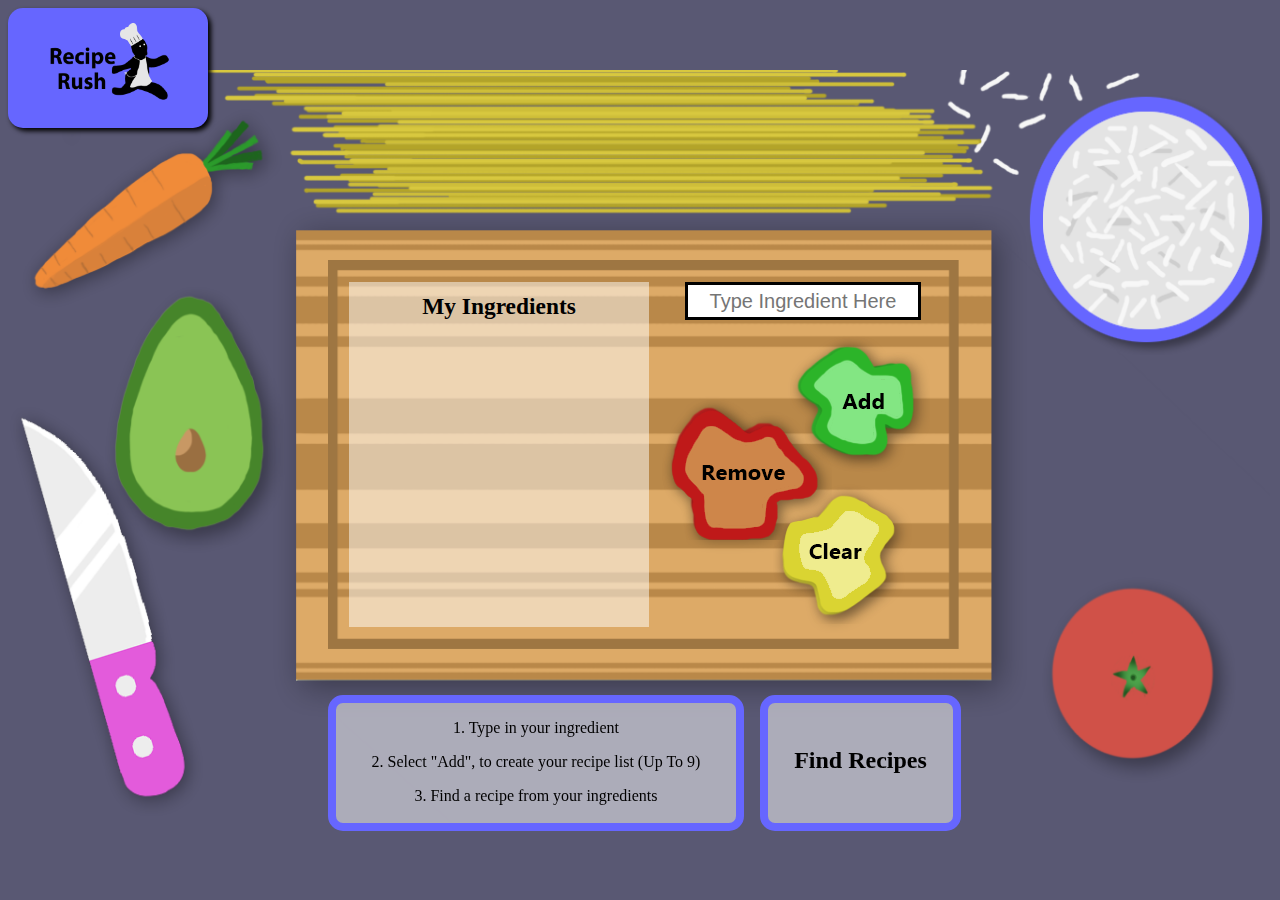
<file: index.html>
<!DOCTYPE html>
<html>
	<head lang="en">
		<meta charset="UTF-8">
		<title>Recipe Rush - Home Page</title>
		
		<!--~~~~~~~~~~~~~~~~~~~~~~~~~~~~~ Style ~~~~~~~~~~~~~~~~~~~~~~~~~~~~~-->
		<link rel="stylesheet" type="text/css" href="Style.css" title="style" />
		<link href='https://fonts.googleapis.com/css?family=Signika' rel='stylesheet' type='text/css'>
		<link rel="icon" type="image/png" href="http://reciperush.azurewebsites.net/static/icon.png">


		<!--~~~~~~~~~~~~~~~~~~~~~~~~~~~~~ Javascript ~~~~~~~~~~~~~~~~~~~~~~~~~~~~~-->
		<script type="text/javascript" src="http://ajax.googleapis.com/ajax/libs/jquery/1.11.2/jquery.min.js"></script>
		<script type="text/javascript" src="homePage.js"></script>
		<script type="text/javascript" src="autoComplete.js"></script>
		<script type="text/javascript" src="page2.js"></script>
	</head>
	<body>
		<div id=headerBar>
			<a id="logoUrl" href="http://reciperush.azurewebsites.net">
			<img src="static/RecipeRush.png" class ="logo" alt="RecipeRushLogo  - Link to home page"></a>
		</div>
		<!--~~~~~~~~~~~~~~~~~~~ The chopping board that holds all the ingredients and the buttons ~~~~~~~~~~~~~~~~~~~-->
		<div id=choppingBoard>
			<div id=searchBar>
				<!--~~~~~~~~~ The search bar that you use to search ingredients ~~~~~~~~~-->
				<input type="text" id=searchBox name="search" maxlength="20" placeholder="Type Ingredient Here" list="dropDown"/>

				<datalist id="dropDown">
                    <!-- Blank but will contain text from autocomplete-->

                </datalist>
			</div>
			<div id=iAdded>
				<h3 class=ingredientsHeaderText>My Ingredients</h3>
				<!--~~~~~~~~~~~~~~~~~~~ Going to use a list here as example data ~~~~~~~~~~~~~~~~~~~-->
				<ul class="removalCaller">

				</ul>
			</div>
			<!-- ~~~~~~~~~ Three peppers acting as an 'add' buuton, 'remove' button and a 'clear' button ~~~~~~~~~-->
			<div id=addPepper>

			</div>
			<div id=removePepper>
			
			</div>
			<div id=clearPepper>
				
			</div>
			<!--~~~~~~~~~~~~~~~~~~~ Help box to show you how to work the ingredient search ~~~~~~~~~~~~~~~~~~~-->
			<div id=helpBox>
				<p>1. Type in your ingredient</p>
				<p>2. Select "Add", to create your recipe list (Up To 9)</p> <!-- Three help points -->
				<p>3. Find a recipe from your ingredients</p>
			</div>

				<!--~~~~~~~~~ Button to find recipes which will take you to the next page - 'page2' ~~~~~~~~~-->
				<div id=findRecipes onclick="fillURL()">
					<p class=findRecipeText>Find Recipes</p>
				</div>

		</div>
	</body>
</file>
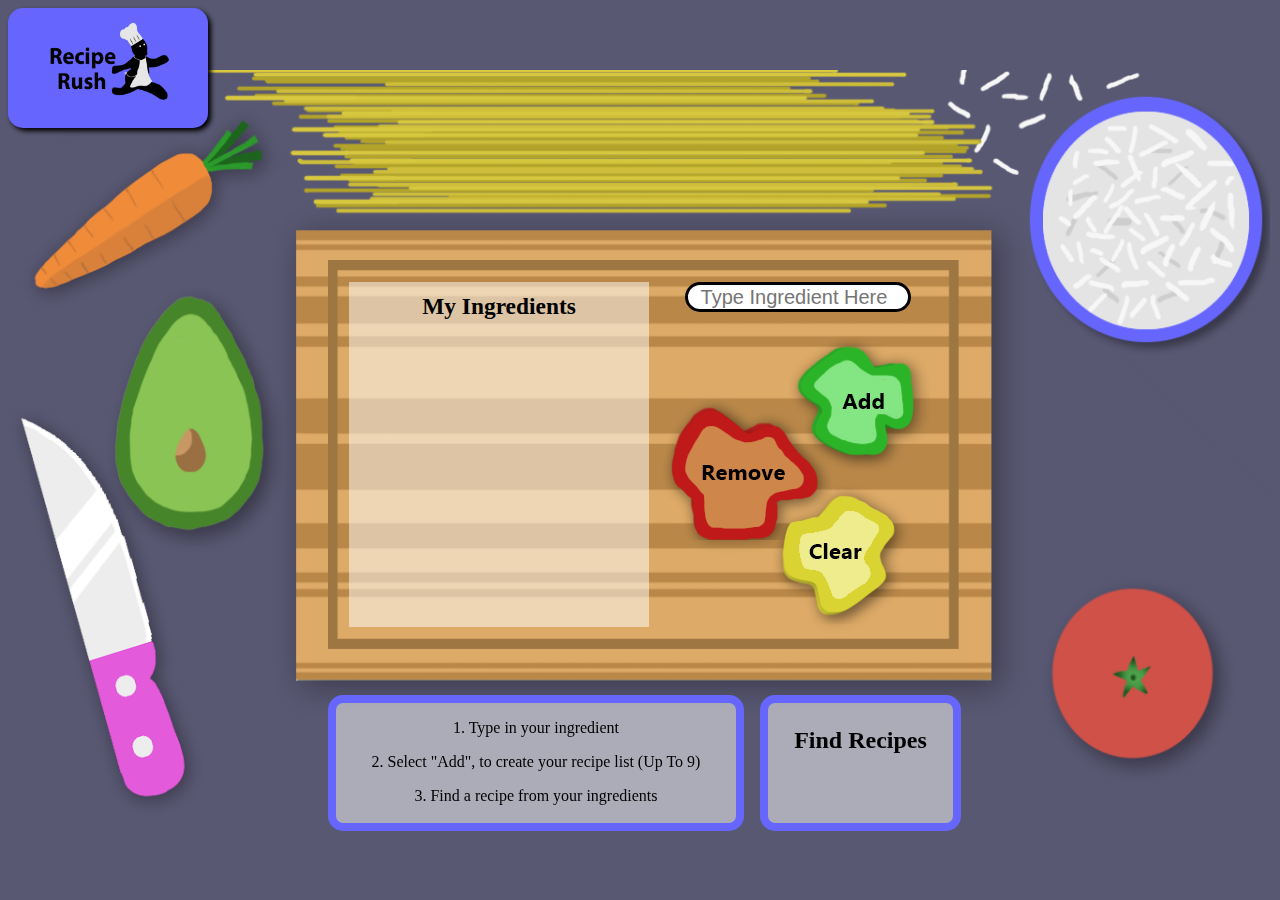
<file: homePage.html>
<!DOCTYPE html>
<html>
	<head lang="en">
		<meta charset="UTF-8">
		<title>Deployment Test</title>
		
		<!--Style-->
		<link rel="stylesheet" type="text/css" href="Style.css" title="style" />
		<link href='https://fonts.googleapis.com/css?family=Signika' rel='stylesheet' type='text/css'>
	    
		<!--Javascript-->
		<script src="http://ajax.googleapis.com/ajax/libs/jquery/1.11.2/jquery.min.js"></script>
		<script src="homePage.js"></script>
	</head>
	<body>
		<div id=headerBar>
			<img src="static/RecipeRush.png" class ="logo" alt="RecipeRushLogo">
		</div>
		<div id=choppingBoard>
			<div id=searchBar>
				<input type="search" id=searchBox name="search" placeholder="Type Ingredient Here"/>
				<!--<input type="submit" value="Add Ingredient" />-->
			</div>
			<div id=iAdded>
				<h3>My Ingredients</h3>
				<!-- Going to use a list here as example data -->
				<ul>

				</ul>
			</div>

			<div id=addPepper>

			</div>
			<div id=removePepper>
			
			</div>
			<div id=clearPepper>
				
			</div>
			<div id=helpBox>
				<p>1. Type in your ingredient</p>
				<p>2. Select "Add", to create your recipe list (Up To 9)</p>
				<p>3. Find a recipe from your ingredients</p>
			</div>
			
			<a href=page2.html>
				<div id=findRecipes>
					<p>Find Recipes</p>
				</div>
			</a>
			
			<!--<div id=moveI>
				<img src="arrow_left.png" class ="arrow" alt="Left Arrow">
				<img src="arrow_right.png" class ="arrow" alt="Right Arrow">
			</div>-->
			<!--<div id=iToAdd>
				<h2>Ingredient to Add</h2>
				<!-- Going to use a list here as example data
				<ul>
					<li>Fish</li>
					<li>Fish Fingers</li>
					<li>Fish Sticks</li>
					<li>Fish Terrine</li>
					<li>Fish Zest</li>
				</ul>
			</div>-->
		</div>
	</body>
</file>
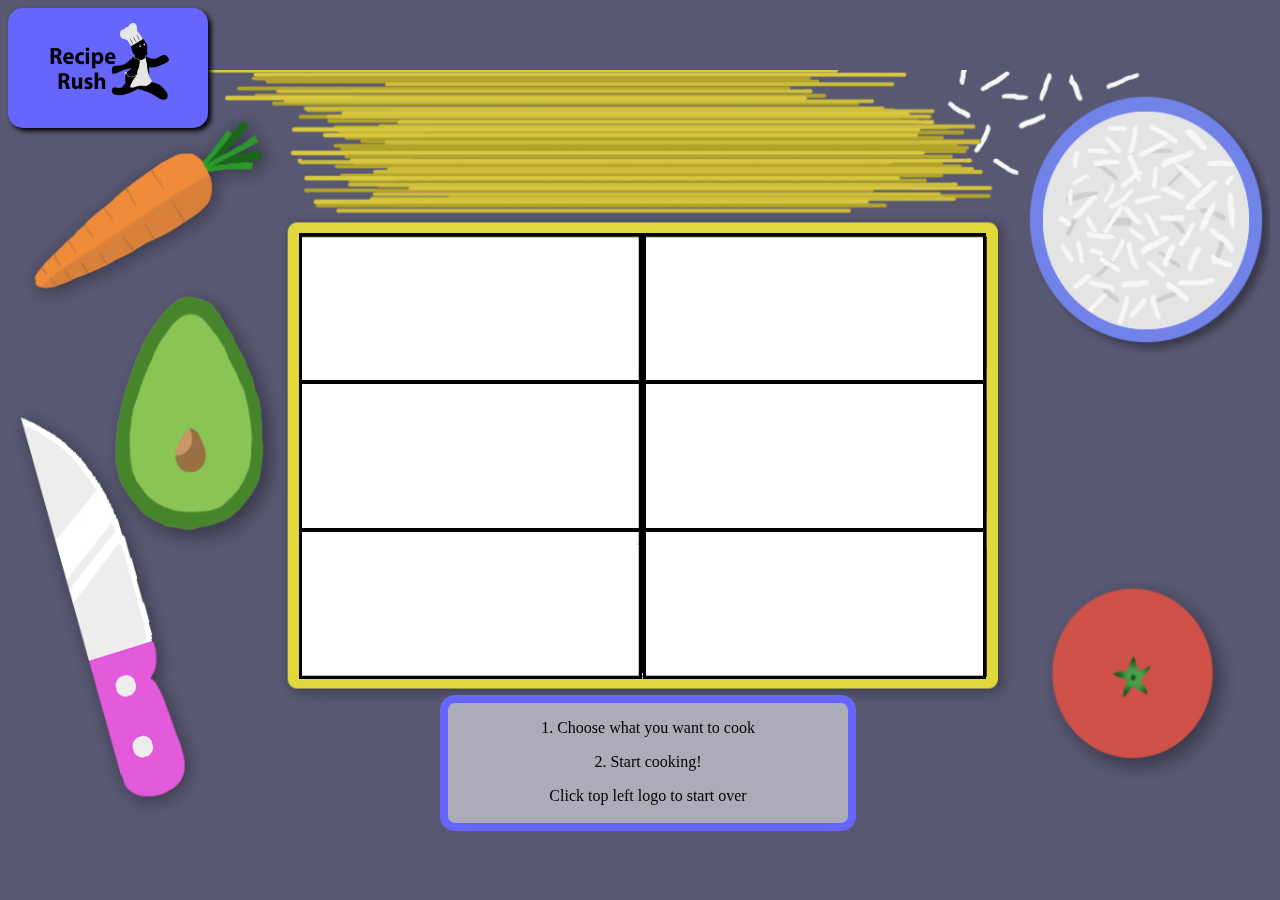
<file: page2.html>
<!DOCTYPE html>
<html> 
	<head lang="en">
	    <meta charset="UTF-8">
	    <link rel="stylesheet" type="text/css" href="Style.css" title="style" /> <!--~~~~ Reference to style sheet ~~~~-->
		<link rel="icon" type="image/png" href="http://reciperush.azurewebsites.net/static/icon.png">
		<script src="https://ajax.googleapis.com/ajax/libs/jquery/1.12.0/jquery.min.js"></script>
		<script type="text/javascript" src="page2.js"></script>
		<title>Recipe Rush - Choose Recipe</title>
	</head>
	<body>
	    <div id=headerBar>
			<a href="http://reciperush.azurewebsites.net">
			<img src="static/RecipeRush.png" class ="logo" alt="RecipeRushLogo  - Link to home page"></a> <!--~~~~~~~~~~~ Logo ~~~~~~~~~~~-->
		</div>
	    <div id="PageContainer">
		    <div id="Book">
		    	<!--~~~~~~~~~~~ Book showing available recipes to pick  - three per page ~~~~~~~~~~~-->
		    	<!--~~~~~~~~~~~~~~~~~~~~~~~~~~~~~ Left page ~~~~~~~~~~~~~~~~~~~~~~~~~~~~~-->
		    	<ul id="LeftPage2">
					<!--~~~~~~~~~~~~Top Left Recipe~~~~~~~~~~~~-->
					<li class="RecipeSelection">
			      			<div id="leftTopRecipe" onclick="fillURLid1()" class="FoodRecipeSectionPage2">
								<div id="FoodId1" class="FoodId"></div>
								<div id="FoodPic1" class="FoodPic"></div>
								<div id="FoodTitle1" class="FoodTitle"></div>
				      			<div id="IngredientsMissing1" class="IngredientsMissing"></div>
								<div id="IngredientsUsed1" class="IngredientsUsed"></div>
								<div id="FoodLikes1" class="FoodLikes"></div>
								<div id="FoodCookingTime1" class="FoodCookingTime"></div>
				      		</div>
			 	   	</li>
					<!--~~~~~~~~~~Middle Left Recipe~~~~~~~~~~~-->
					<li class="RecipeSelection">
							<div id="leftMiddleRecipe" onclick="fillURLid2()" class="FoodRecipeSectionPage2">
								<div id="FoodId2" class="FoodId"></div>
								<div id="FoodPic2" class="FoodPic"></div>
								<div id="FoodTitle2" class="FoodTitle"></div>
								<div id="IngredientsMissing2" class="IngredientsMissing"></div>
								<div id="IngredientsUsed2" class="IngredientsUsed"></div>
								<div id="FoodLikes2" class="FoodLikes"></div>
								<div id="FoodCookingTime2" class="FoodCookingTime"></div>
							</div>
					</li>
					<!--~~~~~~~~~~Bottom Left Recipe~~~~~~~~~~~-->
					<li class="RecipeSelection">
						<div id="leftBottomRecipe" onclick="fillURLid3()" class="FoodRecipeSectionPage2">
							<div id="FoodId3" class="FoodId"></div>
							<div id="FoodPic3" class="FoodPic"></div>
							<div id="FoodTitle3" class="FoodTitle"></div>
							<div id="IngredientsMissing3" class="IngredientsMissing"></div>
							<div id="IngredientsUsed3" class="IngredientsUsed"></div>
							<div id="FoodLikes3" class="FoodLikes"></div>
							<div id="FoodCookingTime3" class="FoodCookingTime"></div>
						</div>
				</li>
			    </ul>

			    <!--~~~~~~~~~~~~~~~~~~~~~~~~~~~~~ Right Page ~~~~~~~~~~~~~~~~~~~~~~~~~~~~~-->
				<!--~~~~~~~~~~~~Top Right Recipe~~~~~~~~~~~~-->
			    <ul id="RightPage2">
			    	<li class="RecipeSelection">
							<div id="rightTopRecipe" onclick="fillURLid4()" class="FoodRecipeSectionPage2">
								<div id="FoodId4" class="FoodId"></div>
								<div id="FoodPic4" class="FoodPic"></div>
								<div id="FoodTitle4" class="FoodTitle"></div>
								<div id="IngredientsMissing4" class="IngredientsMissing"></div>
								<div id="IngredientsUsed4" class="IngredientsUsed"></div>
								<div id="FoodLikes4" class="FoodLikes"></div>
								<div id="FoodCookingTime4" class="FoodCookingTime"></div>
							</div>
			 	   	</li>

					<!--~~~~~~~~~~~~Middle Right Recipe~~~~~~~~~~~~-->
					<li class="RecipeSelection">
							<div id="rightMiddleRecipe" onclick="fillURLid5()" class="FoodRecipeSectionPage2">
								<div id="FoodId5" class="FoodId"></div>
								<div id="FoodPic5" class="FoodPic"></div>
								<div id="FoodTitle5" class="FoodTitle"></div>
								<div id="IngredientsMissing5" class="IngredientsMissing"></div>
								<div id="IngredientsUsed5" class="IngredientsUsed"></div>
								<div id="FoodLikes5" class="FoodLikes"></div>
								<div id="FoodCookingTime5" class="FoodCookingTime"></div>
							</div>
			 	   	</li>

					<!--~~~~~~~~~~~~Bottom Right Recipe~~~~~~~~~~~~-->
			 	   	<li class="RecipeSelection">
							<div id="rightBottomRecipe" onclick="fillURLid6()" class="FoodRecipeSectionPage2">
								<div id="FoodId6" class="FoodId"></div>
								<div id="FoodPic6" class="FoodPic"></div>
								<div id="FoodTitle6" class="FoodTitle"></div>
								<div id="IngredientsMissing6" class="IngredientsMissing"></div>
								<div id="IngredientsUsed6" class="IngredientsUsed"></div>
								<div id="FoodLikes6" class="FoodLikes"></div>
								<div id="FoodCookingTime6" class="FoodCookingTime"></div>
							</div>
			 	   	</li>
			    </ul>
			    <div class="clr"></div>
		    </div>
			<div id=helpBoxPage2>
				<p>1. Choose what you want to cook</p>
				<p>2. Start cooking!</p> <!-- Three help points -->
				<p>Click top left logo to start over</p>
			</div>
		    <!--~~~~~~~~~~~~~~~~~~~~~~~~~~~~~ Button to move forward to next set of recipes ~~~~~~~~~~~~~~~~~~~~~~~~~~~~~
		    <div id=ForwarBookButton>
		    	<a href="page2.html">
					<img src="http://www.clker.com/cliparts/I/Q/b/J/k/U/black-arrow-hi.png" alt="Arrow Right">
				</a>
		    </div> -->
		    <!--~~~~~~~~~~~~~~~~~~~ Button to move back to home page to select more ingredients~~~~~~~~~~~~~~~~~~~ -->
			<!--<div id=Page2BackPageButtons>
		    	<a href="index.html">
					<img src="static/ArrowLeft.png" alt="Go Back!">
				</a>
		    </div>-->
		</div>
	</body>
</html>
</file>
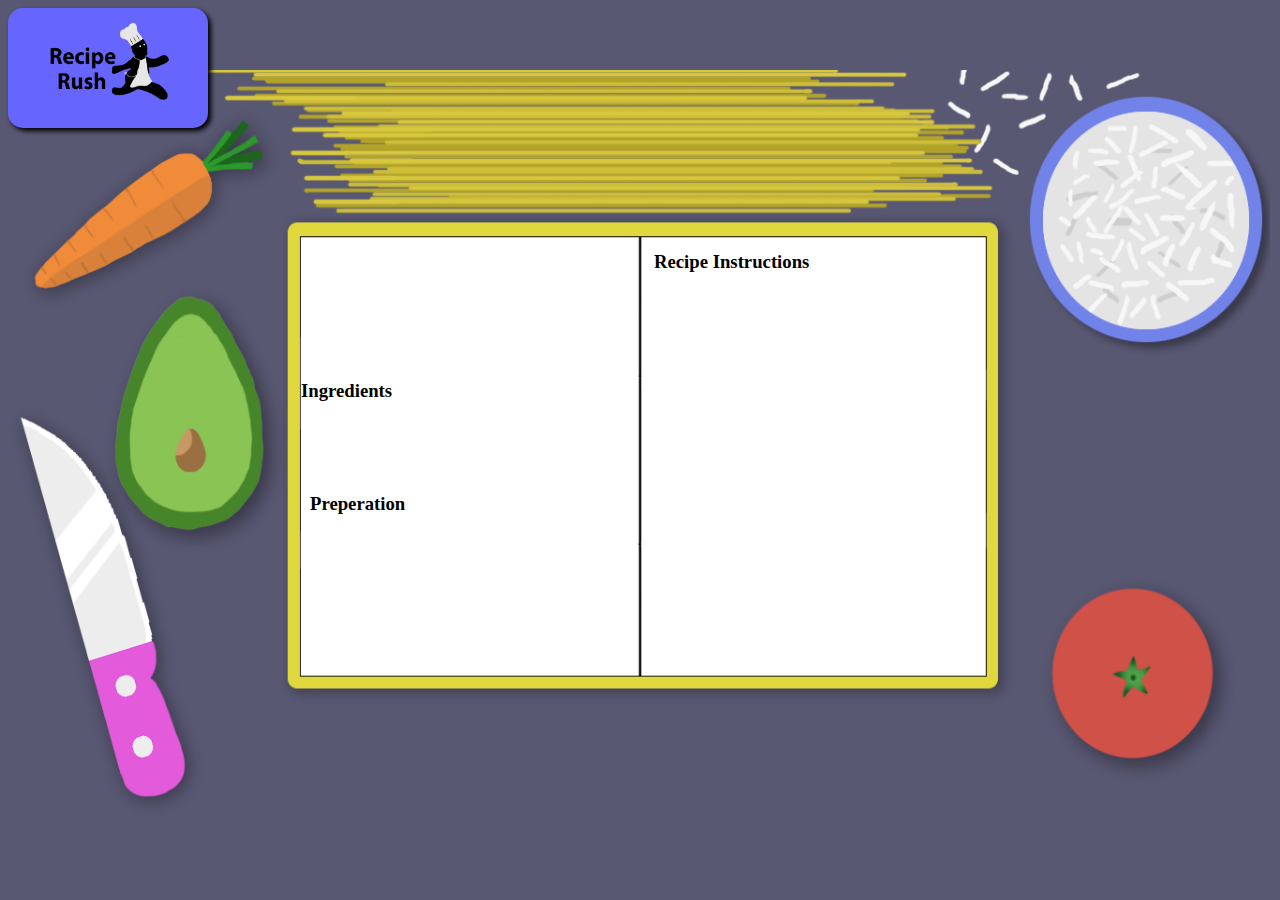
<file: page3.html>
<!DOCTYPE html>
<html lang="en">
<head>
    <meta charset="UTF-8">
    <link rel="stylesheet" type="text/css" href="Style.css" title="style"/> <!--Link to Style Sheet-->
    <link rel="icon" type="image/png" href="http://reciperush.azurewebsites.net/static/icon.png">
    <script src="https://ajax.googleapis.com/ajax/libs/jquery/1.12.0/jquery.min.js"></script>
    <script type="text/javascript" src="page3.js"></script>
    <title>Recipe Rush - The Recipe</title>
</head>
<body>
    <div id=headerBar>
        <a href="http://reciperush.azurewebsites.net">
		<img src="static/RecipeRush.png" class ="logo" alt="RecipeRushLogo - Link to home page"></a>
	</div>
    <div id="PageContainer">
        <div id="Book">

            <!--~~~~~~~~~~~~~~~~~~~~~~~~~Left Page~~~~~~~~~~~~~~~~~~~~~~~~~~~~~-->
            <ul id="LeftPage3">
                <div id="LeftPage3Upper">
                    <div id="FoodPicFinal" class="FoodPic"></div>
                    <div id="FoodTitleFinal"></div>
                </div>
                <div id="LeftPage3Middle">
                    <h3>Ingredients</h3>
                    <div id="IngredientsFinal"></div>
                </div>
                <div id="LeftPage3Lower">
                    <h3>Preperation</h3>
                    <div id="FoodPrepFinal" class="FoodPrep"></div>
                </div>
            </ul>
            <!--~~~~~~~~~~~~~~~~~~~~~~~~~Right Page~~~~~~~~~~~~~~~~~~~~~~~~~~~~~-->
            <ul id="RightPage3">
                    <h3> Recipe Instructions </h3>
                        <div id="FoodInstructionsFinal" class ="FoodInstructions"></div>
            </ul>
            <div id="FoodCookingTimeFinal" class="FoodCookingTime"></div>
            <div class="clr"></div>
        </div>
        <!--~~~~~~~~~~~~~~~~~~~~~~~~~~~~~ To go back a page ~~~~~~~~~~~~~~~~~~~~~~~~~~~~~-->
        <!--<div id=Page3BackPageButtons>
		   	<a href="page2.html">
				<img src="static/ArrowLeft.png" alt="Go Back!">
			</a>
	    </div>-->
    </div>
</body>
</html>
</file>
<file: Style.css>
/*Body containing backgroud colour and the font*/
body {
    background-color: #595873;
    font-family: "Myriad Pro", "Gill Sans", "Gill Sans MT";
}

/*The container holding the positioning of the website*/
#PageContainer{
    background-color: #595873;
    display: inline-block;
    position: fixed;
    top:0;
    bottom:0;
    left:0;
    right:0;
    margin:auto;
    background-image: url("static/BookGraphicFoodSite.png");
    background-position: 50% 50%;
    background-repeat: no-repeat;
    width: 1260px;
    height: 760px;
    background-size: 1280px 760px;

}
/*The Book image holding the different recipes found*/
#Book{
    /*New Book Margin*/
    height: 440px;
    width: 686px;
    position: absolute;
    top: 167px;
    left: 290px;

}
/*The left page of the book*/
#LeftPage2{
    position:absolute;
    top: -4px;
    left: -1px;
    width: 340px;
    height: 440px;
    padding: 0px;
    margin: 0px;
    border-right: 5px black solid;

}
/*The right page of the book*/
#RightPage2{
    position: absolute;
    top: -4px;
    left: 343px;
    width:340px;
    height: 440px;
}
/*The left page of the book*/
#LeftPage3{
    position:absolute;
    top: -2px;
    left: 1px;
    width: 336px;
    height: 440px;
}
/*The right page of the book*/
#RightPage3{
    position: absolute;
    top: 3px;
    left: 343px;
    width:340px;
    height: 415px;
}

#FoodTitleFinal{
    font-size: 26px;
    font-weight: bold;
    text-align: center;
}

#FoodTitleFinal{
    padding: 1px;
}


#LeftPage3Upper{
    height: 140px;
}

#IngredientsFinal{
    padding-left: 10px;
    overflow: scroll;
    overflow-x: hidden;
    height: 80px;
}


#FoodInstructionsFinal{
    height: 370px;
    overflow-y: auto;
    overflow-x: hidden;
}

#LeftPage3Middle h3{
    margin-top: 5px;
    padding: 0px;
}

#LeftPage3Lower h3 {
    margin-left: -12px;
}

#LeftPage3Lower{
    padding-left: 10px;
    height: 210px;

}

#FoodPrepFinal{
    height: 140px;
    overflow-y: auto;
    overflow-x: hidden;
}


/*Unordered List*/
ul {
    list-style-type: none;
    padding: 0px;
    height: 436px;
    margin:0px;
}


/*Ordered List*/
li a {
    display: block;
    color: black;
    font-weight: bold;
    text-decoration: none;
}

/* Change the link color to lightgrey on hover */
li a:hover {
    background-color: lightgrey;
}


/*The list of ingredients already owned*/
#IngredientsAlready{
    height: 144px;
    padding-left:5px;
    padding-right:5px;
    margin-top:-13px;
    outline: 1px solid black;
	background-color: #ccffcc;
}
/*The list of ingredients */
#IngredientsNeeded{
    height: 144px;
    padding-left:5px;
    padding-right:5px;
    margin-top:-13px;
    outline: 1px solid black;
	background-color:#ffcccc;
}

/*List of ingredients already owned - ones typed in*/
.IngredientsAlready{
    text-align: center;
}
/*Ingredients missing*/
.IngredientsNeeded{
    text-align: center;
}
/*Store to nearest ingredients missing*/
#store{
    padding-left:5px;
    padding-right:5px;
    outline: 1px solid black;
    float: left;
    height: 104px;
    width:140px;
    margin-top:10px;
    text-align: center;
}
/*Map of nearest store*/
#map{
    padding-left:5px;
    padding-right:5px;
    outline: 1px solid black;
    float: right;
    height: 103px;
    width: 140px;
    margin-top: 10px;
}

#map img{
	width:140px;
	height:100px;
}

.MapPhoto{
	width:140px;
	height:100px;
}
/*Cooking info*/
#cookinfo{
    margin-top: 0px;
}
/*Image of the food used as example*/
.FoodPic img{
    margin-top: 2px;
    float:left;
    width: 140px;
    height: 140px;
    margin-right: 10px;
}
/*Title of recipe food*/
.FoodTitle {
    margin: 0px;
    font-size: 12px;
    text-align: left;
}

/*.clr{
    clear:both;
    font-size:0;
}*/
/*Image of back button*/
#BackPageButtons img{
    padding: 0px;
    margin-top: -70px;
    margin-left: -775px;
    width: 60px;
    height: auto;
}

h6{
    margin: 5px;
}

.FoodRecipeSectionPage3{
    margin-top: -24px;
    height: 144px;
    width: 323px;
}

.FoodRecipeSectionPage2{
    height: 144px;
    width:337px;
    margin-top: 0px;
    padding-right: 0px;
}
/*Font size and positioning of ingredients*/
.IngredientsMissing{
    margin-top: 0px;
    font-size: 14px;
    text-align: center;
}

/*Recipe positioning and font*/
.IngredientsUsed {
    margin-top: -18px;
    font-size: 14px;
    text-align: center;
}

.IngredientsUsed p .more{
    color:#4d94ff;
}

.FoodLikes{
    margin-top: -5px;
    font-size: 16px;
    text-align: center;
    color:#4d94ff;
}

/*Cooking time positioning and font*/
.FoodCookingTime{
    float:right;
    font-size: 12px;
    position: relative;
    margin-top: -25px;
    margin-bottom:0px;
    margin-right: 7px;
    height:23px;
}
/*Forward button image*/
#ForwarBookButton img{
    position: absolute;
    padding: 0px;
    margin-top: -250px;
    margin-left: 1030px;
    width: 100px;
    height: auto;
}

#Page2BackPageButtons img{
    padding: 0px;
    margin-top: -25px;
    margin-left: 200px;
    width: 60px;
    height: auto;
}

#Page3BackPageButtons img{
    padding: 0px;
    margin-top: -50px;
    margin-left: 200px;
    width: 60px;
    height: auto;
}
/*Header bar positioning and font*/
#headerBar{
	position: fixed;
	z-index: 100;
	top: 8px;
	left: 8px;
	width: 200px;
	height: 120px;
	background-color: #6666ff;
	border-color: #6666ff;
	border-width: 8px;
	border-radius: 15px;
	-moz-border-radius:15px;
	-webkit-border-radius:15px;
	box-shadow: 3px 3px 5px black;
}
/*Logo*/
.logo{
	height: 155px;
	width: 200px;
    margin-top: -5px;
}

/*Makes logo selectable as a block, fixes slight issues of size*/
#headerBar a{
    display: block;
    width: 200px;
    height: 120px;
}

#foodRecipeSectionPage2 a{
    position: relative;
    display: block;
    height: 140px;

}

/*~~~~~~~~~~~~~~~~~~~~~~~~~~~~~~~~~~Home Page~~~~~~~~~~~~~~~~~~~~~~~~~~~~~~~~~~~~~*/
/* Author: William Haynes*/
/*The page excluding the BLACKGROUND*/
#choppingBoard{
    background-color: #595873;
    display: inline-block;
    position: fixed;
    top:0;
    bottom:0;
    left:0;
    right:0;
    margin:auto;
    background-image: url("static/TableGraphicFoodSite.png");
    background-position: 50% 50%;
    background-repeat: no-repeat;
    width: 1260px;
    height: 760px;
    background-size: 1280px 760px;
	}
/*
	::-webkit-scrollbar { 
    display: none; 
	}*/
	
/*Top Bar, includes Search Textbox and a Search Button*/
#searchBar{
	width: 200px;
	height: 115px;
	position: absolute;
	top: 212px;
	left: 675px;
	/*background-color: yellow;*/
	text-align: center;				/*Centres horizontally the find Ingredient Bar*/


}
input[type="search"]{
	height: 50px;
	width: 240px;
	/*Rounded corners on search bar*/
	border-radius: 15px;
	-moz-border-radius:15px;
	-webkit-border-radius:15px;
	text-align: center;
	font-size: 120%;
	padding-left: 12px;
}

/*LHS "Ingredients Added Box*/
#iAdded{
	font-family: "Myriad Pro", "Gill Sans", "Gill Sans MT";
	width: 300px;
	height: 345px;
	position: absolute;
	top: 212px;
	left: 339px;
	background-color: hsla(0,100%, 100%, 0.5);
	text-align: center;
	font-size: 125%;
}

/*Central Box containing left and right arrows*/
#moveI{
	width: 80px;
	height: 345px;
	position: absolute;
	top: 115px;
	left: 300px;
	padding-top: 82px;
	/*background-color: blue;*/
}
/*Add pepper - to add ingredients to the list*/
#addPepper{
	background-image: url(static/GreenTWo.png);
	background-repeat: no-repeat;
	height: 140px;
	width: 140px;
	position: absolute;
	top: 266px;
	left: 780px;
    z-index: 1;
}
#addPepper:hover{
	background-image: url(static/Green.png);
	cursor: crosshair;
    z-index: 0;
}
/*Remove pepper - to remove ingredients to the list*/
#removePepper{
	background-image: url(static/RedTwo.png);
	background-repeat: no-repeat;
	height: 140px;
	width: 170px;
	position: absolute;
	top: 330px;
	left: 652px;
    z-index: 1;
}

#removePepper:hover{
	background-image: url(static/Red.png);
	cursor: crosshair;
    z-index: 0;
}
/*Clear pepper - to clear the ingredients*/
#clearPepper{
	background-image: url(static/YellowTwo.png);
	background-repeat: no-repeat;
	height: 140px;
	width: 140px;
	position: absolute;
	top: 414px;
	left: 763px;
    z-index: 1;
}

#clearPepper:hover{
	background-image: url(static/Yellow.png);
	cursor: crosshair;
    z-index: 0;
}
/*Positioning of the help box*/
#helpBox{
	position: absolute;
	top: 625px;
	left: 318px;
	width: 400px;
	height: 120px;
	text-align: center;
	background-color: hsla(0,100%, 100%, 0.5);
	border-style: solid;
	border-color: #6666ff;
	border-width: 8px;
	border-radius: 15px;
	-moz-border-radius:15px;
	-webkit-border-radius:15px;
}
/*Button to find recipes based on ingredients added*/
#findRecipes{
	/*AJ Added code*/
	color: black;
	font-weight: bold;
    	text-decoration: none;
	font-size: 150%;
	
	position: absolute;
	top: 625px;
	left: 750px;
	width: 185px;
	height: 120px;
	text-align: center;
	background-color: hsla(0,100%, 100%, 0.5);
	border-style: solid;
	border-color: #6666ff;
	border-width: 8px;
	border-radius: 15px;
	-moz-border-radius:15px;
	-webkit-border-radius:15px;
}


.findRecipeText{
	padding-top: 20px;
}
h3{
padding: 11px;
margin: 0px;
}

#dropDown{
    list-style-type: none;
    margin: 0px;
    padding: 0px;
    width: 255px;
    position: relative;
}

#searchBox{
    height: 30px;
    width: 226px;
    font-size: 20px;
    text-align: center;

    border-style: solid;
    border-color: black;
    border-width: 3px;

}

/*Page two modifications by William Haynes 28/04/16*/

/*Positioning of the help box for page 2*/
#helpBoxPage2{
    position: absolute;
    top: 625px;
    left: 430px;
    width: 400px;
    height: 120px;
    text-align: center;
    background-color: hsla(0,100%, 100%, 0.5);
    border-style: solid;
    border-color:  #6666ff;
    border-width: 8px;
    border-radius: 15px;
    -moz-border-radius:15px;
    -webkit-border-radius:15px;
}

/*Left Page*/
#leftTopRecipe{
    position: absolute;
    top: 0px;
    padding: 0px;
    margin: 0px;
    border: 3px solid black;
}

#leftMiddleRecipe{
    position: absolute;
    top: 148px;
    padding: 0px;
    margin: 0px;
    border: 3px solid black;
}
#leftBottomRecipe{
    position: absolute;
    top: 296px;
    padding: 0px;
    margin: 0px;
    border: 3px solid black;
}


/*Right Page
/*Left Page*/
#rightTopRecipe{
    position: absolute;
    top: 0px;
    padding: 0px;
    margin: 0px;
    border: 3px solid black;
}

#rightMiddleRecipe{
    position: absolute;
    top: 148px;
    padding: 0px;
    margin: 0px;
    border: 3px solid black;
}
#rightBottomRecipe{
    position: absolute;
    top: 296px;
    padding: 0px;
    margin: 0px;
    border: 3px solid black;
}

.FoodRecipeSectionPage2:hover{
    background: gainsboro;
}

/*Fixes cooking time to bottom right corner of the recipe*/
.FoodCookingTime{
    position: absolute;
    bottom: 4px;
    right: 2px;
}

#Book a{
    display: inline-block;
    height: 145px;
    width: 340px;
}

div.FoodId{
    display: none;
    visibility: hidden;
}
</file>
